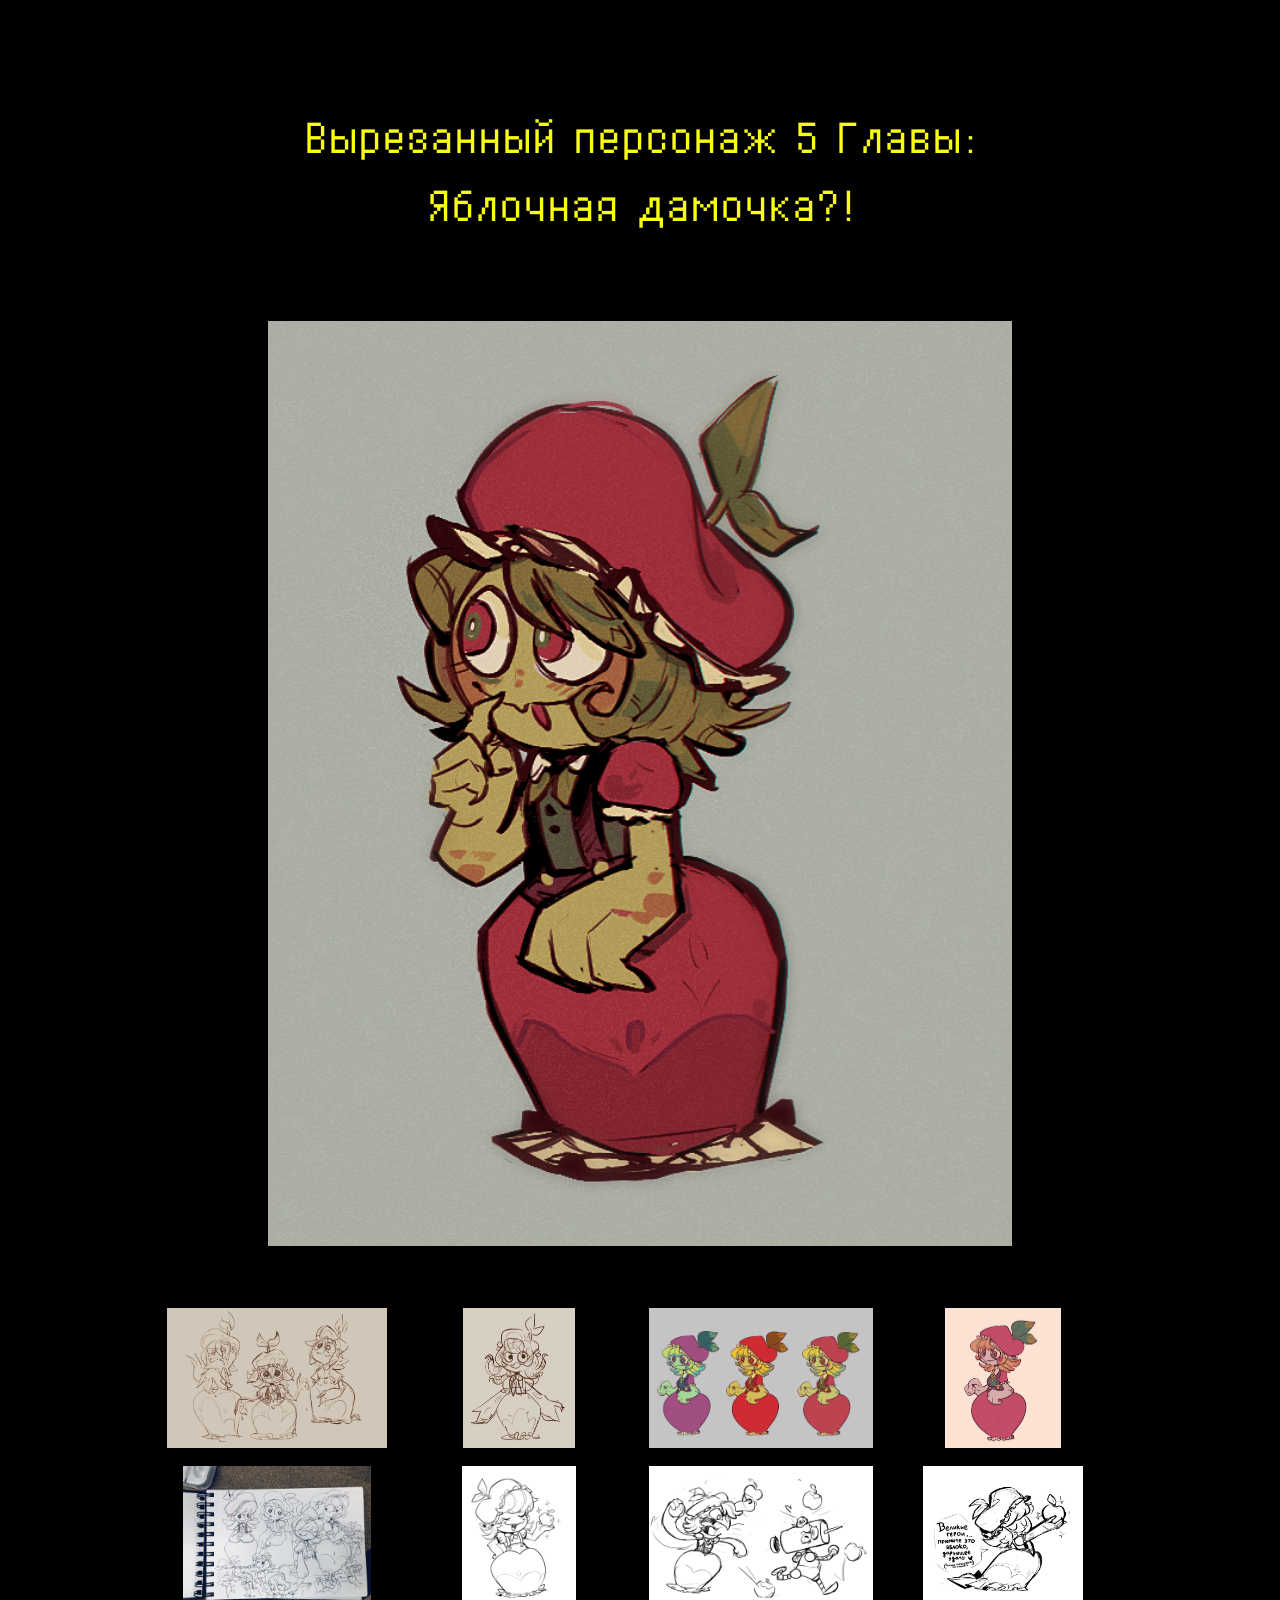
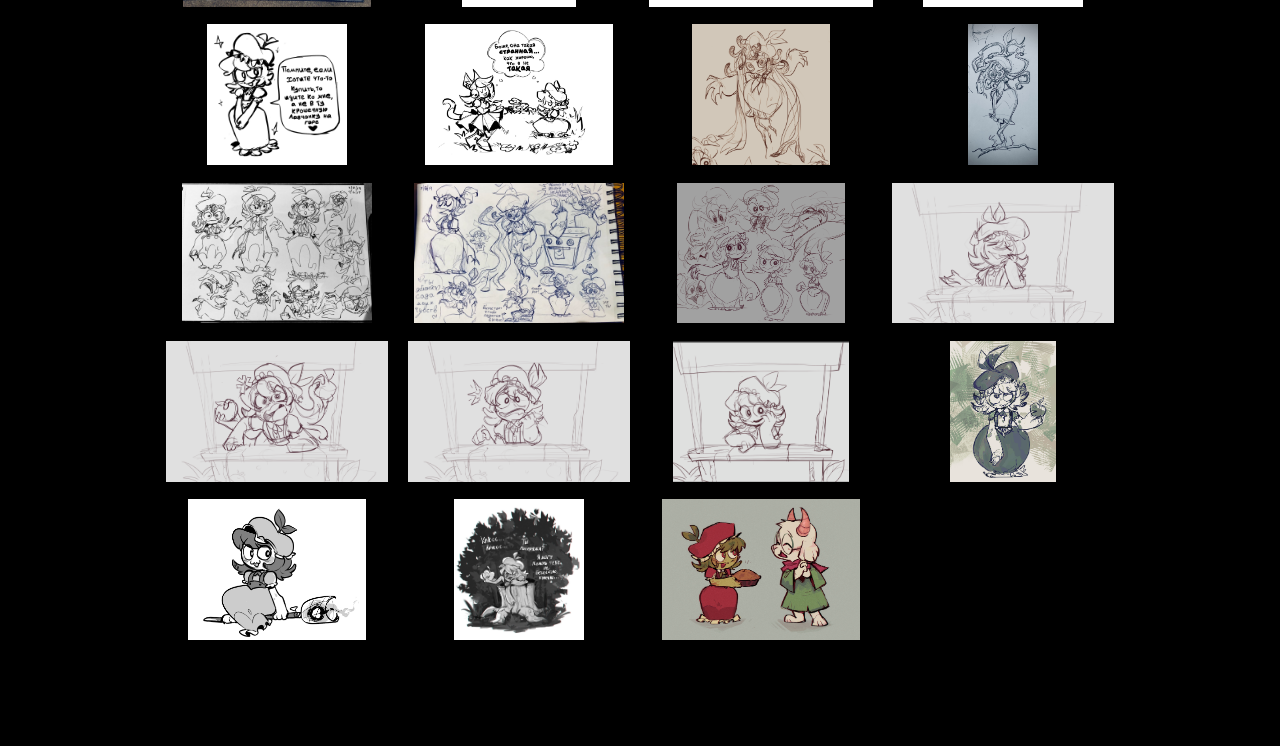
<file: girlington/index.html>
<!doctype html>
<html lang="en"><head>
<meta http-equiv="content-type" content="text/html; charset=UTF-8">
    <meta charset="utf-8">
<meta name="viewport" content="width=device-width, initial-scale=1.0">
<meta name="theme-color" content="#000000">

<title>Вырезанный персонаж 5 Главы: Яблочная Дамочка?! - Toby Fox</title>

<meta property="og:site_name" content="Toby Fox">
<meta property="og:title" content="Chapter 5 Lost Character: Apple Girlington!?">
<meta property="twitter:title" content="Chapter 5 Lost Character: Apple Girlington!?">
<meta property="og:locale" content="en_US">
<meta name="description" content="An extremely long time ago, I had my friend Marina design a character for Chapter 5 named Apple Girlington...">
<meta property="og:description" content="An extremely long time ago, I had my friend Marina design a character for Chapter 5 named Apple Girlington...">
<link rel="canonical" href="https://toby.fangamer.com/">
<meta property="og:url" content="https://toby.fangamer.com">

<meta property="og:image" content="https://toby.fangamer.com/assets/interviews/girlington/images/social.png">
<meta property="twitter:image" content="https://toby.fangamer.com/assets/interviews/girlington/images/social.png">
<meta property="og:type" content="article">
<meta property="article:published_time" content="2026-11-20T01:00:15+00:00">
<meta name="twitter:card" content="summary">

<link rel="stylesheet" href="index_files/index.ZAYC2TZ6_Km2m.css">
<script src="index_files/index.C6HXAFNJ_Km2m.js" defer="defer"></script>


    
  </head>
  <body class="default" style="background-color: black">
    <main>
      <div class="container mx-auto pt-8 px-4 max-w-prose text font-8bit-regular">
  <h1 class="mt-16 yellow md:text-4xl text-2xl text-center font-8bit-bold" style="font-size: 200% !important; line-height: 1.25;">Вырезанный персонаж 5 Главы:<br>Яблочная дамочка?!</h1>

  <div class="flex flex-col gap-y-6 mt-12">
    <figure class="flex flex-col gap-2 my-6">
  
  <a href="index_files/main_Km2m.png" class="cursor-zoom-in" data-fancybox="girlington">
    <img class="mx-auto ls-is-cached lazyloaded" src="index_files/main_Km2m.png" height="862" width="1209">
  </a>

  
</figure>

  </div>
</div>

<div class="container mx-auto pt-8 pb-24 px-4 max-w-4xl text font-8bit-regular">
  <div class="grid grid-cols-4 gap-4">
    
    <a href="index_files/1_Km2m.png" data-fancybox="girlington">
      <img src="index_files/1_Km2m.png" class="object-cover h-32 mx-auto text-center">
    </a>
    
    <a href="index_files/2_Km2m.png" data-fancybox="girlington">
      <img src="index_files/2_Km2m.png" class="object-cover h-32 mx-auto text-center">
    </a>
    
    <a href="index_files/3_Km2m.png" data-fancybox="girlington">
      <img src="index_files/3_Km2m.png" class="object-cover h-32 mx-auto text-center">
    </a>
    
    <a href="index_files/4_Km2m.png" data-fancybox="girlington">
      <img src="index_files/4_Km2m.png" class="object-cover h-32 mx-auto text-center">
    </a>
    
    <a href="index_files/5_Km2m.jpg" data-fancybox="girlington">
      <img src="index_files/5_Km2m.jpg" class="object-cover h-32 mx-auto text-center">
    </a>
    
    <a href="index_files/6_Km2m.png" data-fancybox="girlington">
      <img src="index_files/6_Km2m.png" class="object-cover h-32 mx-auto text-center">
    </a>
    
    <a href="index_files/7_Km2m.png" data-fancybox="girlington">
      <img src="index_files/7_Km2m.png" class="object-cover h-32 mx-auto text-center">
    </a>
    
    <a href="index_files/8_Km2m.png" data-fancybox="girlington">
      <img src="index_files/8_Km2m.png" class="object-cover h-32 mx-auto text-center">
    </a>
    
    <a href="index_files/9_Km2m.png" data-fancybox="girlington">
      <img src="index_files/9_Km2m.png" class="object-cover h-32 mx-auto text-center">
    </a>
    
    <a href="index_files/10_Km2m.png" data-fancybox="girlington">
      <img src="index_files/10_Km2m.png" class="object-cover h-32 mx-auto text-center">
    </a>
    
    <a href="index_files/11_Km2m.png" data-fancybox="girlington">
      <img src="index_files/11_Km2m.png" class="object-cover h-32 mx-auto text-center">
    </a>
    
    <a href="index_files/12_Km2m.jpg" data-fancybox="girlington">
      <img src="index_files/12_Km2m.jpg" class="object-cover h-32 mx-auto text-center">
    </a>
    
    <a href="index_files/13_Km2m.jpg" data-fancybox="girlington">
      <img src="index_files/13_Km2m.jpg" class="object-cover h-32 mx-auto text-center">
    </a>
    
    <a href="index_files/14_Km2m.jpg" data-fancybox="girlington">
      <img src="index_files/14_Km2m.jpg" class="object-cover h-32 mx-auto text-center">
    </a>
    
    <a href="index_files/15_Km2m.png" data-fancybox="girlington">
      <img src="index_files/15_Km2m.png" class="object-cover h-32 mx-auto text-center">
    </a>
    
    <a href="index_files/16_Km2m.png" data-fancybox="girlington">
      <img src="index_files/16_Km2m.png" class="object-cover h-32 mx-auto text-center">
    </a>
    
    <a href="index_files/17_Km2m.png" data-fancybox="girlington">
      <img src="index_files/17_Km2m.png" class="object-cover h-32 mx-auto text-center">
    </a>
    
    <a href="index_files/18_Km2m.png" data-fancybox="girlington">
      <img src="index_files/18_Km2m.png" class="object-cover h-32 mx-auto text-center">
    </a>
    
    <a href="index_files/19_Km2m.png" data-fancybox="girlington">
      <img src="index_files/19_Km2m.png" class="object-cover h-32 mx-auto text-center">
    </a>
    
    <a href="index_files/20_Km2m.png" data-fancybox="girlington">
      <img src="index_files/20_Km2m.png" class="object-cover h-32 mx-auto text-center">
    </a>
    
    <a href="index_files/21_Km2m.png" data-fancybox="girlington">
      <img src="index_files/21_Km2m.png" class="object-cover h-32 mx-auto text-center">
    </a>
    
    <a href="index_files/22_Km2m.png" data-fancybox="girlington">
      <img src="index_files/22_Km2m.png" class="object-cover h-32 mx-auto text-center">
    </a>
    
    <a href="index_files/23_Km2m.png" data-fancybox="girlington">
      <img src="index_files/23_Km2m.png" class="object-cover h-32 mx-auto text-center">
    </a>
    
  </div>
</div>

    </main>
  <!-- Cloudflare Pages Analytics --><script defer src='https://static.cloudflareinsights.com/beacon.min.js' data-cf-beacon='{"token": "4b0253a4b92147969ae0419441df7105"}'></script><!-- Cloudflare Pages Analytics -->

</body></html>
</file>
<file: girlington/index_files/index.ZAYC2TZ6_Km2m.css>
*,:after,:before{border:0 solid #e5e7eb;box-sizing:border-box}:after,:before{--tw-content:""}html{-webkit-text-size-adjust:100%;font-feature-settings:normal;font-family:ui-sans-serif,system-ui,-apple-system,Segoe UI,Roboto,Ubuntu,Cantarell,Noto Sans,sans-serif,BlinkMacSystemFont,Helvetica Neue,Arial,Apple Color Emoji,Segoe UI Emoji,Segoe UI Symbol,Noto Color Emoji;line-height:1.5;-moz-tab-size:4;-o-tab-size:4;tab-size:4}body{line-height:inherit}hr{border-top-width:1px;color:inherit;height:0}abbr:where([title]){text-decoration:underline;-webkit-text-decoration:underline dotted currentColor;text-decoration:underline dotted currentColor}h1,h2,h3,h4,h5,h6{font-size:inherit;font-weight:inherit}a{color:inherit;text-decoration:inherit}b,strong{font-weight:bolder}code,kbd,pre,samp{font-family:ui-monospace,SFMono-Regular,Menlo,Monaco,Consolas,Liberation Mono,Courier New,monospace;font-size:1em}small{font-size:80%}sub,sup{font-size:75%;line-height:0;position:relative;vertical-align:baseline}sub{bottom:-.25em}sup{top:-.5em}table{border-collapse:collapse;border-color:inherit;text-indent:0}button,input,optgroup,select,textarea{color:inherit;font-family:inherit;font-size:100%;font-weight:inherit;line-height:inherit;margin:0;padding:0}button,select{text-transform:none}[type=button],[type=reset],[type=submit],button{-webkit-appearance:button;background-color:transparent;background-image:none}:-moz-focusring{outline:auto}:-moz-ui-invalid{box-shadow:none}progress{vertical-align:baseline}::-webkit-inner-spin-button,::-webkit-outer-spin-button{height:auto}[type=search]{-webkit-appearance:textfield;outline-offset:-2px}::-webkit-search-decoration{-webkit-appearance:none}::-webkit-file-upload-button{-webkit-appearance:button;font:inherit}summary{display:list-item}blockquote,dd,dl,figure,h1,h2,h3,h4,h5,h6,hr,p,pre{margin:0}fieldset{margin:0}fieldset,legend{padding:0}menu,ol,ul{list-style:none;margin:0;padding:0}textarea{resize:vertical}input::-moz-placeholder,textarea::-moz-placeholder{color:#9ca3af;opacity:1}input::placeholder,textarea::placeholder{color:#9ca3af;opacity:1}[role=button],button{cursor:pointer}:disabled{cursor:default}audio,canvas,embed,iframe,img,object,svg,video{display:block;vertical-align:middle}img,video{height:auto;max-width:100%}[hidden]{display:none}*,:after,:before{--tw-border-spacing-x:0;--tw-border-spacing-y:0;--tw-translate-x:0;--tw-translate-y:0;--tw-rotate:0;--tw-skew-x:0;--tw-skew-y:0;--tw-scale-x:1;--tw-scale-y:1;--tw-pan-x: ;--tw-pan-y: ;--tw-pinch-zoom: ;--tw-scroll-snap-strictness:proximity;--tw-ordinal: ;--tw-slashed-zero: ;--tw-numeric-figure: ;--tw-numeric-spacing: ;--tw-numeric-fraction: ;--tw-ring-inset: ;--tw-ring-offset-width:0px;--tw-ring-offset-color:#fff;--tw-ring-color:rgba(59,130,246,.5);--tw-ring-offset-shadow:0 0 transparent;--tw-ring-shadow:0 0 transparent;--tw-shadow:0 0 transparent;--tw-shadow-colored:0 0 transparent;--tw-blur: ;--tw-brightness: ;--tw-contrast: ;--tw-grayscale: ;--tw-hue-rotate: ;--tw-invert: ;--tw-saturate: ;--tw-sepia: ;--tw-drop-shadow: ;--tw-backdrop-blur: ;--tw-backdrop-brightness: ;--tw-backdrop-contrast: ;--tw-backdrop-grayscale: ;--tw-backdrop-hue-rotate: ;--tw-backdrop-invert: ;--tw-backdrop-opacity: ;--tw-backdrop-saturate: ;--tw-backdrop-sepia: }::backdrop{--tw-border-spacing-x:0;--tw-border-spacing-y:0;--tw-translate-x:0;--tw-translate-y:0;--tw-rotate:0;--tw-skew-x:0;--tw-skew-y:0;--tw-scale-x:1;--tw-scale-y:1;--tw-pan-x: ;--tw-pan-y: ;--tw-pinch-zoom: ;--tw-scroll-snap-strictness:proximity;--tw-ordinal: ;--tw-slashed-zero: ;--tw-numeric-figure: ;--tw-numeric-spacing: ;--tw-numeric-fraction: ;--tw-ring-inset: ;--tw-ring-offset-width:0px;--tw-ring-offset-color:#fff;--tw-ring-color:rgba(59,130,246,.5);--tw-ring-offset-shadow:0 0 transparent;--tw-ring-shadow:0 0 transparent;--tw-shadow:0 0 transparent;--tw-shadow-colored:0 0 transparent;--tw-blur: ;--tw-brightness: ;--tw-contrast: ;--tw-grayscale: ;--tw-hue-rotate: ;--tw-invert: ;--tw-saturate: ;--tw-sepia: ;--tw-drop-shadow: ;--tw-backdrop-blur: ;--tw-backdrop-brightness: ;--tw-backdrop-contrast: ;--tw-backdrop-grayscale: ;--tw-backdrop-hue-rotate: ;--tw-backdrop-invert: ;--tw-backdrop-opacity: ;--tw-backdrop-saturate: ;--tw-backdrop-sepia: }.container{width:100%}@media (min-width:640px){.container{max-width:640px}}@media (min-width:768px){.container{max-width:768px}}@media (min-width:1024px){.container{max-width:1024px}}@media (min-width:1280px){.container{max-width:1280px}}@media (min-width:1536px){.container{max-width:1536px}}.sr-only{clip:rect(0,0,0,0);border-width:0;height:1px;margin:-1px;overflow:hidden;padding:0;position:absolute;white-space:nowrap;width:1px}.pointer-events-none{pointer-events:none}.static{position:static}.fixed{position:fixed}.absolute{position:absolute}.relative{position:relative}.sticky{position:sticky}.bottom-0{bottom:0}.bottom-12{bottom:3rem}.left-0{left:0}.right-0{right:0}.right-2{right:.5rem}.top-0{top:0}.z-0{z-index:0}.z-10{z-index:10}.z-20{z-index:20}.z-30{z-index:30}.order-first{order:-9999}.col-span-2{grid-column:span 2/span 2}.col-span-4{grid-column:span 4/span 4}.col-span-5{grid-column:span 5/span 5}.col-span-6{grid-column:span 6/span 6}.mx-auto{margin-left:auto;margin-right:auto}.my-10{margin-bottom:2.5rem;margin-top:2.5rem}.my-12{margin-bottom:3rem;margin-top:3rem}.my-16{margin-bottom:4rem;margin-top:4rem}.my-2{margin-bottom:.5rem;margin-top:.5rem}.my-20{margin-bottom:5rem;margin-top:5rem}.my-4{margin-bottom:1rem;margin-top:1rem}.my-6{margin-bottom:1.5rem;margin-top:1.5rem}.my-8{margin-bottom:2rem;margin-top:2rem}.-mb-2{margin-bottom:-.5rem}.-ml-8{margin-left:-2rem}.-mr-8{margin-right:-2rem}.-mt-10{margin-top:-2.5rem}.-mt-4{margin-top:-1rem}.-mt-6{margin-top:-1.5rem}.mb-1{margin-bottom:.25rem}.mb-10{margin-bottom:2.5rem}.mb-12{margin-bottom:3rem}.mb-16{margin-bottom:4rem}.mb-2{margin-bottom:.5rem}.mb-20{margin-bottom:5rem}.mb-24{margin-bottom:6rem}.mb-3{margin-bottom:.75rem}.mb-32{margin-bottom:8rem}.mb-4{margin-bottom:1rem}.mb-6{margin-bottom:1.5rem}.mb-64{margin-bottom:16rem}.mb-8{margin-bottom:2rem}.ml-16{margin-left:4rem}.mr-0{margin-right:0}.mr-12{margin-right:3rem}.mr-24{margin-right:6rem}.mr-48{margin-right:12rem}.mt-1{margin-top:.25rem}.mt-12{margin-top:3rem}.mt-16{margin-top:4rem}.mt-2{margin-top:.5rem}.mt-20{margin-top:5rem}.mt-24{margin-top:6rem}.mt-3{margin-top:.75rem}.mt-32{margin-top:8rem}.mt-4{margin-top:1rem}.mt-48{margin-top:12rem}.mt-6{margin-top:1.5rem}.mt-8{margin-top:2rem}.mt-\[-1px\]{margin-top:-1px}.block{display:block}.inline-block{display:inline-block}.inline{display:inline}.flex{display:flex}.table{display:table}.grid{display:grid}.\!hidden{display:none!important}.hidden{display:none}.aspect-\[4\/3\]{aspect-ratio:4/3}.aspect-square{aspect-ratio:1/1}.aspect-video{aspect-ratio:16/9}.h-1{height:.25rem}.h-10{height:2.5rem}.h-12{height:3rem}.h-24{height:6rem}.h-32{height:8rem}.h-48{height:12rem}.h-56{height:14rem}.h-80{height:20rem}.h-\[100vh\]{height:100vh}.h-\[300vh\]{height:300vh}.h-fit{height:-moz-fit-content;height:fit-content}.max-h-96{max-height:24rem}.max-h-full{max-height:100%}.min-h-\[300px\]{min-height:300px}.min-h-screen{min-height:100vh}.w-1{width:.25rem}.w-12{width:3rem}.w-16{width:4rem}.w-20{width:5rem}.w-24{width:6rem}.w-32{width:8rem}.w-36{width:9rem}.w-52{width:13rem}.w-80{width:20rem}.w-96{width:24rem}.w-\[36rem\]{width:36rem}.w-\[40rem\]{width:40rem}.w-fit{width:-moz-fit-content;width:fit-content}.w-full{width:100%}.min-w-fit{min-width:-moz-fit-content;min-width:fit-content}.min-w-full{min-width:100%}.max-w-2xl{max-width:42rem}.max-w-4xl{max-width:56rem}.max-w-\[600px\]{max-width:600px}.max-w-full{max-width:100%}.max-w-md{max-width:28rem}.max-w-prose{max-width:65ch}.max-w-screen-lg{max-width:1024px}.max-w-screen-md{max-width:768px}.max-w-sm{max-width:24rem}.max-w-xl{max-width:36rem}.flex-1{flex:1 1}.flex-shrink-0{flex-shrink:0}.shrink{flex-shrink:1}.grow{flex-grow:1}.transform{transform:translate(var(--tw-translate-x),var(--tw-translate-y)) rotate(var(--tw-rotate)) skew(var(--tw-skew-x)) skewY(var(--tw-skew-y)) scaleX(var(--tw-scale-x)) scaleY(var(--tw-scale-y))}@keyframes fade{0%{opacity:0}to{opacity:1}}.animate-fade-slow{animation:fade 3s ease-out}.animate-note{animation:note .75s cubic-bezier(1,0,1,1.27) forwards}.cursor-pointer{cursor:pointer}.cursor-zoom-in{cursor:zoom-in}.resize{resize:both}.list-inside{list-style-position:inside}.list-disc{list-style-type:disc}.grid-cols-2{grid-template-columns:repeat(2,minmax(0,1fr))}.grid-cols-3{grid-template-columns:repeat(3,minmax(0,1fr))}.grid-cols-4{grid-template-columns:repeat(4,minmax(0,1fr))}.flex-row{flex-direction:row}.flex-col{flex-direction:column}.items-start{align-items:flex-start}.items-end{align-items:flex-end}.items-center{align-items:center}.items-stretch{align-items:stretch}.justify-start{justify-content:flex-start}.justify-end{justify-content:flex-end}.justify-center{justify-content:center}.justify-between{justify-content:space-between}.justify-around{justify-content:space-around}.gap-1{gap:.25rem}.gap-2{gap:.5rem}.gap-3{gap:.75rem}.gap-4{gap:1rem}.gap-6{gap:1.5rem}.gap-x-2{-moz-column-gap:.5rem;column-gap:.5rem}.gap-x-4{-moz-column-gap:1rem;column-gap:1rem}.gap-x-8{-moz-column-gap:2rem;column-gap:2rem}.gap-y-16{row-gap:4rem}.gap-y-2{row-gap:.5rem}.gap-y-4{row-gap:1rem}.gap-y-6{row-gap:1.5rem}.gap-y-8{row-gap:2rem}.self-end{align-self:flex-end}.self-center{align-self:center}.overflow-hidden{overflow:hidden}.break-words{word-wrap:break-word}.rounded-2xl{border-radius:1rem}.rounded-full{border-radius:9999px}.rounded-md{border-radius:.375rem}.rounded-xl{border-radius:.75rem}.border{border-width:1px}.border-4{border-width:4px}.border-\[1px\]{border-width:1px}.border-\[5px\]{border-width:5px}.border-y{border-bottom-width:1px;border-top-width:1px}.border-t{border-top-width:1px}.\!border-blue-600{--tw-border-opacity:1!important;border-color:rgba(37,99,235,var(--tw-border-opacity))!important}.border-\[\#2D4052\]{--tw-border-opacity:1;border-color:rgba(45,64,82,var(--tw-border-opacity))}.border-black\/20{border-color:#0003}.border-gray-700{--tw-border-opacity:1;border-color:rgba(55,65,81,var(--tw-border-opacity))}.border-white{--tw-border-opacity:1;border-color:rgba(255,255,255,var(--tw-border-opacity))}.border-t-gray-800{--tw-border-opacity:1;border-top-color:rgba(31,41,55,var(--tw-border-opacity))}.bg-\[\#0094f8\]{--tw-bg-opacity:1;background-color:rgba(0,148,248,var(--tw-bg-opacity))}.bg-\[\#0370EC\]{--tw-bg-opacity:1;background-color:rgba(3,112,236,var(--tw-bg-opacity))}.bg-black{--tw-bg-opacity:1;background-color:rgba(0,0,0,var(--tw-bg-opacity))}.bg-black\/10{background-color:#0000001a}.bg-cyan-600{--tw-bg-opacity:1;background-color:rgba(8,145,178,var(--tw-bg-opacity))}.bg-gray-500{--tw-bg-opacity:1;background-color:rgba(107,114,128,var(--tw-bg-opacity))}.bg-green-600{--tw-bg-opacity:1;background-color:rgba(22,163,74,var(--tw-bg-opacity))}.bg-purple-600{--tw-bg-opacity:1;background-color:rgba(147,51,234,var(--tw-bg-opacity))}.bg-white{--tw-bg-opacity:1;background-color:rgba(255,255,255,var(--tw-bg-opacity))}.bg-\[url\(\'\/assets\/girl\/images\/clouds-left\.png\'\)\]{background-image:url(/assets/girl/images/clouds-left.png)}.bg-\[url\(\'\/assets\/girl\/images\/clouds-right\.png\'\)\]{background-image:url(/assets/girl/images/clouds-right.png)}.bg-\[url\(\'\/assets\/girl\/images\/mtl-1\.png\'\)\]{background-image:url(/assets/girl/images/mtl-1.png)}.bg-\[url\(\'\/assets\/girl\/images\/mtr-1\.png\'\)\]{background-image:url(/assets/girl/images/mtr-1.png)}.bg-\[url\(\'\/assets\/show\/images\/credits-border-mobile\.png\'\)\]{background-image:url(/assets/show/images/credits-border-mobile.png)}.bg-gradient-to-b{background-image:linear-gradient(to bottom,var(--tw-gradient-stops))}.from-\[\#1DC560\]{--tw-gradient-from:#1dc560;--tw-gradient-to:rgba(29,197,96,0);--tw-gradient-stops:var(--tw-gradient-from),var(--tw-gradient-to)}.from-\[\#1EC560\]{--tw-gradient-from:#1ec560;--tw-gradient-to:rgba(30,197,96,0);--tw-gradient-stops:var(--tw-gradient-from),var(--tw-gradient-to)}.from-\[\#303131\]{--tw-gradient-from:#303131;--tw-gradient-to:rgba(48,49,49,0);--tw-gradient-stops:var(--tw-gradient-from),var(--tw-gradient-to)}.from-\[\#312F32\]{--tw-gradient-from:#312f32;--tw-gradient-to:rgba(49,47,50,0);--tw-gradient-stops:var(--tw-gradient-from),var(--tw-gradient-to)}.from-\[\#4716A2\]{--tw-gradient-from:#4716a2;--tw-gradient-to:rgba(71,22,162,0);--tw-gradient-stops:var(--tw-gradient-from),var(--tw-gradient-to)}.from-\[\#DD2349\]{--tw-gradient-from:#dd2349;--tw-gradient-to:rgba(221,35,73,0);--tw-gradient-stops:var(--tw-gradient-from),var(--tw-gradient-to)}.from-\[\#DF22CC\]{--tw-gradient-from:#df22cc;--tw-gradient-to:rgba(223,34,204,0);--tw-gradient-stops:var(--tw-gradient-from),var(--tw-gradient-to)}.from-\[\#E22476\]{--tw-gradient-from:#e22476;--tw-gradient-to:rgba(226,36,118,0);--tw-gradient-stops:var(--tw-gradient-from),var(--tw-gradient-to)}.from-\[\#E32423\]{--tw-gradient-from:#e32423;--tw-gradient-to:rgba(227,36,35,0);--tw-gradient-stops:var(--tw-gradient-from),var(--tw-gradient-to)}.from-\[\#E3C023\]{--tw-gradient-from:#e3c023;--tw-gradient-to:rgba(227,192,35,0);--tw-gradient-stops:var(--tw-gradient-from),var(--tw-gradient-to)}.from-\[\#ECC647\]{--tw-gradient-from:#ecc647;--tw-gradient-to:rgba(236,198,71,0);--tw-gradient-stops:var(--tw-gradient-from),var(--tw-gradient-to)}.to-\[\#0D8C42\]{--tw-gradient-to:#0d8c42}.to-\[\#118B42\]{--tw-gradient-to:#118b42}.to-\[\#202020\]{--tw-gradient-to:#202020}.to-\[\#2F0C71\]{--tw-gradient-to:#2f0c71}.to-\[\#A11432\]{--tw-gradient-to:#a11432}.to-\[\#A11452\]{--tw-gradient-to:#a11452}.to-\[\#A21515\]{--tw-gradient-to:#a21515}.to-\[\#A28916\]{--tw-gradient-to:#a28916}.to-\[\#A41595\]{--tw-gradient-to:#a41595}.to-\[\#BB8917\]{--tw-gradient-to:#bb8917}.bg-\[length\:100\%_100\%\]{background-size:100% 100%}.bg-cover{background-size:cover}.bg-left{background-position:0}.bg-left-bottom{background-position:0 100%}.bg-right{background-position:100%}.bg-right-bottom{background-position:100% 100%}.bg-no-repeat{background-repeat:no-repeat}.bg-repeat-x{background-repeat:repeat-x}.object-contain{-o-object-fit:contain;object-fit:contain}.object-cover{-o-object-fit:cover;object-fit:cover}.p-2{padding:.5rem}.p-3{padding:.75rem}.p-4{padding:1rem}.p-8{padding:2rem}.px-1{padding-left:.25rem;padding-right:.25rem}.px-10{padding-left:2.5rem;padding-right:2.5rem}.px-16{padding-left:4rem;padding-right:4rem}.px-2{padding-left:.5rem;padding-right:.5rem}.px-4{padding-left:1rem;padding-right:1rem}.px-8{padding-left:2rem;padding-right:2rem}.py-1{padding-bottom:.25rem;padding-top:.25rem}.py-2{padding-bottom:.5rem;padding-top:.5rem}.py-20{padding-bottom:5rem;padding-top:5rem}.py-3{padding-bottom:.75rem;padding-top:.75rem}.py-32{padding-bottom:8rem;padding-top:8rem}.py-4{padding-bottom:1rem;padding-top:1rem}.py-6{padding-bottom:1.5rem;padding-top:1.5rem}.py-8{padding-bottom:2rem;padding-top:2rem}.pb-10{padding-bottom:2.5rem}.pb-24{padding-bottom:6rem}.pb-32{padding-bottom:8rem}.pb-36{padding-bottom:9rem}.pb-40{padding-bottom:10rem}.pb-6{padding-bottom:1.5rem}.pl-2{padding-left:.5rem}.pl-4{padding-left:1rem}.pr-1{padding-right:.25rem}.pt-1{padding-top:.25rem}.pt-20{padding-top:5rem}.pt-24{padding-top:6rem}.pt-8{padding-top:2rem}.text-left{text-align:left}.text-center{text-align:center}.text-right{text-align:right}.font-\[\'english\'\]{font-family:english}.font-\[\'english-small-caps\'\]{font-family:english-small-caps}.font-sans{font-family:ui-sans-serif,system-ui,-apple-system,Segoe UI,Roboto,Ubuntu,Cantarell,Noto Sans,sans-serif,BlinkMacSystemFont,Helvetica Neue,Arial,Apple Color Emoji,Segoe UI Emoji,Segoe UI Symbol,Noto Color Emoji}.text-2xl{font-size:1.5rem;line-height:2rem}.text-3xl{font-size:1.875rem;line-height:2.25rem}.text-4xl{font-size:2.25rem;line-height:2.5rem}.text-5xl{font-size:3rem;line-height:1}.text-6xl{font-size:3.75rem;line-height:1}.text-lg{font-size:1.125rem;line-height:1.75rem}.text-sm{font-size:.875rem;line-height:1.25rem}.text-xl{font-size:1.25rem;line-height:1.75rem}.text-xs{font-size:.75rem;line-height:1rem}.uppercase{text-transform:uppercase}.lowercase{text-transform:lowercase}.italic{font-style:italic}.leading-4{line-height:1rem}.leading-8{line-height:2rem}.tracking-wide{letter-spacing:.025em}.\!text-blue-600{--tw-text-opacity:1!important;color:rgba(37,99,235,var(--tw-text-opacity))!important}.\!text-white{--tw-text-opacity:1!important;color:rgba(255,255,255,var(--tw-text-opacity))!important}.text-\[\#860000\]{--tw-text-opacity:1;color:rgba(134,0,0,var(--tw-text-opacity))}.text-\[\#ECC647\]{--tw-text-opacity:1;color:rgba(236,198,71,var(--tw-text-opacity))}.text-black{--tw-text-opacity:1;color:rgba(0,0,0,var(--tw-text-opacity))}.text-blue-500{--tw-text-opacity:1;color:rgba(59,130,246,var(--tw-text-opacity))}.text-fuchsia-200{--tw-text-opacity:1;color:rgba(245,208,254,var(--tw-text-opacity))}.text-fuchsia-400{--tw-text-opacity:1;color:rgba(232,121,249,var(--tw-text-opacity))}.text-gray-200{--tw-text-opacity:1;color:rgba(229,231,235,var(--tw-text-opacity))}.text-gray-400{--tw-text-opacity:1;color:rgba(156,163,175,var(--tw-text-opacity))}.text-gray-500{--tw-text-opacity:1;color:rgba(107,114,128,var(--tw-text-opacity))}.text-purple-200{--tw-text-opacity:1;color:rgba(233,213,255,var(--tw-text-opacity))}.text-purple-400{--tw-text-opacity:1;color:rgba(192,132,252,var(--tw-text-opacity))}.text-red-200{--tw-text-opacity:1;color:rgba(254,202,202,var(--tw-text-opacity))}.text-red-400{--tw-text-opacity:1;color:rgba(248,113,113,var(--tw-text-opacity))}.text-red-500{--tw-text-opacity:1;color:rgba(239,68,68,var(--tw-text-opacity))}.text-teal-200{--tw-text-opacity:1;color:rgba(153,246,228,var(--tw-text-opacity))}.text-teal-400{--tw-text-opacity:1;color:rgba(45,212,191,var(--tw-text-opacity))}.text-teal-500{--tw-text-opacity:1;color:rgba(20,184,166,var(--tw-text-opacity))}.text-transparent{color:transparent}.text-violet-300{--tw-text-opacity:1;color:rgba(196,181,253,var(--tw-text-opacity))}.text-white{--tw-text-opacity:1;color:rgba(255,255,255,var(--tw-text-opacity))}.text-yellow-200{--tw-text-opacity:1;color:rgba(254,240,138,var(--tw-text-opacity))}.text-yellow-300{--tw-text-opacity:1;color:rgba(253,224,71,var(--tw-text-opacity))}.text-yellow-400{--tw-text-opacity:1;color:rgba(250,204,21,var(--tw-text-opacity))}.underline{text-decoration-line:underline}.opacity-0{opacity:0}.shadow{--tw-shadow:0 1px 3px 0 rgba(0,0,0,.1),0 1px 2px -1px rgba(0,0,0,.1);--tw-shadow-colored:0 1px 3px 0 var(--tw-shadow-color),0 1px 2px -1px var(--tw-shadow-color)}.shadow,.shadow-\[0_100vh_0_0_\#000000\]{box-shadow:0 0 transparent,0 0 transparent,var(--tw-shadow);box-shadow:var(--tw-ring-offset-shadow,0 0 transparent),var(--tw-ring-shadow,0 0 transparent),var(--tw-shadow)}.shadow-\[0_100vh_0_0_\#000000\]{--tw-shadow:0 100vh 0 0 #000;--tw-shadow-colored:0 100vh 0 0 var(--tw-shadow-color)}.shadow-\[4px_4px_0_0_rgba\(0\,0\,0\,0\.3\)\]{--tw-shadow:4px 4px 0 0 rgba(0,0,0,.3);--tw-shadow-colored:4px 4px 0 0 var(--tw-shadow-color)}.shadow-\[4px_4px_0_0_rgba\(0\,0\,0\,0\.3\)\],.shadow-\[4px_4px_10px_0_rgba\(0\,0\,0\,0\.4\)\]{box-shadow:0 0 transparent,0 0 transparent,var(--tw-shadow);box-shadow:var(--tw-ring-offset-shadow,0 0 transparent),var(--tw-ring-shadow,0 0 transparent),var(--tw-shadow)}.shadow-\[4px_4px_10px_0_rgba\(0\,0\,0\,0\.4\)\]{--tw-shadow:4px 4px 10px 0 rgba(0,0,0,.4);--tw-shadow-colored:4px 4px 10px 0 var(--tw-shadow-color)}.shadow-cyan-500\/50{--tw-shadow-color:rgba(6,182,212,.5);--tw-shadow:var(--tw-shadow-colored)}.shadow-green-500\/50{--tw-shadow-color:rgba(34,197,94,.5);--tw-shadow:var(--tw-shadow-colored)}.shadow-purple-500\/50{--tw-shadow-color:rgba(168,85,247,.5);--tw-shadow:var(--tw-shadow-colored)}.outline{outline-style:solid}.ring{--tw-ring-offset-shadow:var(--tw-ring-inset) 0 0 0 var(--tw-ring-offset-width) var(--tw-ring-offset-color);--tw-ring-shadow:var(--tw-ring-inset) 0 0 0 calc(3px + var(--tw-ring-offset-width)) var(--tw-ring-color);box-shadow:var(--tw-ring-offset-shadow),var(--tw-ring-shadow),0 0 transparent;box-shadow:var(--tw-ring-offset-shadow),var(--tw-ring-shadow),var(--tw-shadow,0 0 transparent)}.blur{--tw-blur:blur(8px)}.blur,.drop-shadow-\[4px_4px_10px_rgba\(0\,0\,0\,0\.4\)\]{filter:var(--tw-blur) var(--tw-brightness) var(--tw-contrast) var(--tw-grayscale) var(--tw-hue-rotate) var(--tw-invert) var(--tw-saturate) var(--tw-sepia) var(--tw-drop-shadow)}.drop-shadow-\[4px_4px_10px_rgba\(0\,0\,0\,0\.4\)\]{--tw-drop-shadow:drop-shadow(4px 4px 10px rgba(0,0,0,.4))}.transition{transition-duration:.15s;transition-property:color,background-color,border-color,text-decoration-color,fill,stroke,opacity,box-shadow,transform,filter,-webkit-backdrop-filter;transition-property:color,background-color,border-color,text-decoration-color,fill,stroke,opacity,box-shadow,transform,filter,backdrop-filter;transition-property:color,background-color,border-color,text-decoration-color,fill,stroke,opacity,box-shadow,transform,filter,backdrop-filter,-webkit-backdrop-filter;transition-timing-function:cubic-bezier(.4,0,.2,1)}.transition-opacity{transition-duration:.15s;transition-property:opacity;transition-timing-function:cubic-bezier(.4,0,.2,1)}.transition-transform{transition-duration:.15s;transition-property:transform;transition-timing-function:cubic-bezier(.4,0,.2,1)}.\!duration-500{transition-duration:.5s!important}.\!duration-\[2000ms\]{transition-duration:2s!important}.duration-100{transition-duration:.1s}@font-face{font-display:swap;font-family:"8bitOperatorPlus-Bold";font-style:normal;font-weight:400;src:url(../../fonts/font.ttf) format("truetype")}@font-face{font-display:swap;font-family:"8bitOperatorPlus-Regular";font-style:normal;font-weight:400;src:url(../../fonts/font.ttf) format("truetype")}@font-face{font-display:swap;font-family:JF-Dot-Shinonome-14-Regular;font-style:normal;font-weight:400;src:url(/assets/fonts/JF-Dot-Shinonome-14-Regular.eot?#iefix) format("embedded-opentype"),url(/assets/fonts/JF-Dot-Shinonome-14-Regular.woff) format("woff"),url(/assets/fonts/JF-Dot-Shinonome-14-Regular.ttf) format("truetype"),url(/assets/fonts/JF-Dot-Shinonome-14-Regular.svg#JF-Dot-Shinonome-14-Regular) format("svg")}@font-face{font-display:swap;font-family:DePixel Schmal;font-style:normal;font-weight:400;src:url(/assets/fonts/depixelschmal.woff2) format("woff2"),url(/assets/fonts/depixelschmal.woff) format("woff"),url(/assets/fonts/depixelschmal.ttf) format("truetype")}@font-face{font-display:swap;font-family:DePixel Halbfett;font-style:normal;font-weight:400;src:url(/assets/fonts/depixelhalbfett.woff2) format("woff2"),url(/assets/fonts/depixelhalbfett.woff) format("woff"),url(/assets/fonts/depixelhalbfett.ttf) format("truetype")}html{position:relative}body{background:#000;color:#fff;font-family:"8bitOperatorPlus-Bold",monospace;margin:0;padding:0}.lazyload,.lazyloaded,.lazyloading{transition:opacity .1s ease-in}.lazyload,.lazyloading{opacity:0}.lazyloaded{opacity:1}.yellow{color:#f9ff10}.font-8bit-bold{font-family:"8bitOperatorPlus-Bold",monospace}.font-8bit-regular{font-family:"8bitOperatorPlus-Regular",monospace}.font-8bit-regular strong{font-family:"8bitOperatorPlus-Bold",monospace;font-weight:400}.font-8bit-japanese{font-family:JF-Dot-Shinonome-14-Regular,monospace}.font-pixel{font-family:DePixel Schmal,monospace}.font-pixel-bold{font-family:DePixel Halbfett,monospace}.rtl{direction:rtl}.pixel{image-rendering:pixelated}.smallcaps{font-feature-settings:"smcp";font-variant:small-caps}.pixel-shadow{box-shadow:4px 4px #666}#center{align-items:center;display:flex;height:100%;justify-content:center;overflow:hidden;width:100%}.text-shadow{text-shadow:1px 3px 2px rgba(0,0,0,.4)}.price-ribbon{-webkit-clip-path:polygon(0 0,100% 0,100% 100%,50% calc(100% - 15px),0 100%,0 0);clip-path:polygon(0 0,100% 0,100% 100%,50% calc(100% - 15px),0 100%,0 0)}.textbubble{border:1px solid #fff;border-radius:25px;line-height:1.25rem;padding:1.25rem 1rem;position:relative}.textbubble.left:before{border-bottom:1px solid #fff;border-left:1px solid #fff;left:-9px}.textbubble.left:before,.textbubble.right:before{background:#000;bottom:1.5rem;content:"";height:15px;position:absolute;transform:rotate(45deg);width:15px}.textbubble.right:before{border-right:1px solid #fff;border-top:1px solid #fff;right:-9px}@keyframes note{0%{offset-distance:0;offset-rotate:0deg;opacity:1}to{offset-distance:100%;offset-rotate:0deg;opacity:0}}.audio-player.playing .audio-player__title{color:#f9ff10!important}.hover\:scale-110:hover{--tw-scale-x:1.1;--tw-scale-y:1.1;transform:translate(var(--tw-translate-x),var(--tw-translate-y)) rotate(var(--tw-rotate)) skew(var(--tw-skew-x)) skewY(var(--tw-skew-y)) scaleX(var(--tw-scale-x)) scaleY(var(--tw-scale-y))}.hover\:bg-cyan-500:hover{--tw-bg-opacity:1;background-color:rgba(6,182,212,var(--tw-bg-opacity))}.hover\:bg-green-500:hover{--tw-bg-opacity:1;background-color:rgba(34,197,94,var(--tw-bg-opacity))}.hover\:bg-purple-500:hover{--tw-bg-opacity:1;background-color:rgba(168,85,247,var(--tw-bg-opacity))}.hover\:text-yellow-200:hover{--tw-text-opacity:1;color:rgba(254,240,138,var(--tw-text-opacity))}.hover\:underline:hover{text-decoration-line:underline}.hover\:opacity-80:hover{opacity:.8}.hover\:opacity-90:hover{opacity:.9}.active\:scale-95:active{--tw-scale-x:.95;--tw-scale-y:.95;transform:translate(var(--tw-translate-x),var(--tw-translate-y)) rotate(var(--tw-rotate)) skew(var(--tw-skew-x)) skewY(var(--tw-skew-y)) scaleX(var(--tw-scale-x)) scaleY(var(--tw-scale-y))}.active\:bg-cyan-700:active{--tw-bg-opacity:1;background-color:rgba(14,116,144,var(--tw-bg-opacity))}.active\:bg-green-700:active{--tw-bg-opacity:1;background-color:rgba(21,128,61,var(--tw-bg-opacity))}.active\:bg-purple-700:active{--tw-bg-opacity:1;background-color:rgba(126,34,206,var(--tw-bg-opacity))}.group.playing .group-\[\.playing\]\:opacity-100,.group.playing.playing-alt .group-\[\.playing\.playing-alt\]\:opacity-100{opacity:1}@media (min-width:640px){.sm\:flex-row{flex-direction:row}}@media (min-width:768px){.md\:right-4{right:1rem}.md\:order-last{order:9999}.md\:my-20{margin-bottom:5rem;margin-top:5rem}.md\:-mb-10{margin-bottom:-2.5rem}.md\:-mt-8{margin-top:-2rem}.md\:mb-0{margin-bottom:0}.md\:mb-12{margin-bottom:3rem}.md\:mb-16{margin-bottom:4rem}.md\:mb-20{margin-bottom:5rem}.md\:mb-5{margin-bottom:1.25rem}.md\:mb-8{margin-bottom:2rem}.md\:mr-1{margin-right:.25rem}.md\:mr-4{margin-right:1rem}.md\:block{display:block}.md\:\!inline-block{display:inline-block!important}.md\:inline-block{display:inline-block}.md\:grid{display:grid}.md\:hidden{display:none}.md\:h-96{height:24rem}.md\:h-\[28rem\]{height:28rem}.md\:h-\[32rem\]{height:32rem}.md\:h-auto{height:auto}.md\:w-32{width:8rem}.md\:w-36{width:9rem}.md\:w-40{width:10rem}.md\:w-auto{width:auto}.md\:min-w-\[180px\]{min-width:180px}.md\:max-w-lg{max-width:32rem}.md\:grid-cols-10{grid-template-columns:repeat(10,minmax(0,1fr))}.md\:grid-cols-2{grid-template-columns:repeat(2,minmax(0,1fr))}.md\:flex-row{flex-direction:row}.md\:gap-8{gap:2rem}.md\:border-x{border-left-width:1px;border-right-width:1px}.md\:bg-\[url\(\'\/assets\/show\/images\/credits-border\.png\'\)\]{background-image:url(/assets/show/images/credits-border.png)}.md\:p-12{padding:3rem}.md\:p-4{padding:1rem}.md\:p-8{padding:2rem}.md\:px-0{padding-left:0;padding-right:0}.md\:px-12{padding-left:3rem;padding-right:3rem}.md\:px-16{padding-left:4rem;padding-right:4rem}.md\:px-3{padding-left:.75rem;padding-right:.75rem}.md\:px-8{padding-left:2rem;padding-right:2rem}.md\:py-24{padding-bottom:6rem;padding-top:6rem}.md\:py-4{padding-bottom:1rem;padding-top:1rem}.md\:pb-8{padding-bottom:2rem}.md\:pr-20{padding-right:5rem}.md\:pt-2{padding-top:.5rem}.md\:text-center{text-align:center}.md\:text-2xl{font-size:1.5rem;line-height:2rem}.md\:text-3xl{font-size:1.875rem;line-height:2.25rem}.md\:text-4xl{font-size:2.25rem;line-height:2.5rem}.md\:text-6xl{font-size:3.75rem;line-height:1}.md\:text-lg{font-size:1.125rem;line-height:1.75rem}.md\:text-xl{font-size:1.25rem;line-height:1.75rem}.md\:leading-5{line-height:1.25rem}}@media (min-width:1024px){.lg\:text-3xl{font-size:1.875rem;line-height:2.25rem}}:root{--f-spinner-width:36px;--f-spinner-height:36px;--f-spinner-color-1:rgba(0,0,0,.1);--f-spinner-color-2:rgba(17,24,28,.8);--f-spinner-stroke:2.75}.f-spinner{height:36px;height:var(--f-spinner-height);margin:auto;padding:0;width:36px;width:var(--f-spinner-width)}.f-spinner svg{animation:f-spinner-rotate 2s linear infinite;height:100%;vertical-align:top;width:100%}.f-spinner svg *{stroke-width:2.75;stroke-width:var(--f-spinner-stroke);fill:none}.f-spinner svg :first-child{stroke:#0000001a;stroke:var(--f-spinner-color-1)}.f-spinner svg :last-child{stroke:#11181ccc;stroke:var(--f-spinner-color-2);animation:f-spinner-dash 2s ease-in-out infinite}@keyframes f-spinner-rotate{to{transform:rotate(1turn)}}@keyframes f-spinner-dash{0%{stroke-dasharray:1,150;stroke-dashoffset:0}50%{stroke-dasharray:90,150;stroke-dashoffset:-35}to{stroke-dasharray:90,150;stroke-dashoffset:-124}}.f-throwOutUp{animation:f-throwOutUp .175s ease-out both;animation:var(--f-throw-out-duration,.175s) ease-out both f-throwOutUp}.f-throwOutDown{animation:f-throwOutDown .175s ease-out both;animation:var(--f-throw-out-duration,.175s) ease-out both f-throwOutDown}@keyframes f-throwOutUp{to{opacity:0;transform:translate3d(0,-150px,0);transform:translate3d(0,calc(var(--f-throw-out-distance, 150px)*-1),0)}}@keyframes f-throwOutDown{to{opacity:0;transform:translate3d(0,150px,0);transform:translate3d(0,var(--f-throw-out-distance,150px),0)}}.f-zoomInUp{animation:f-zoomInUp .2s ease .1s both;animation:var(--f-transition-duration,.2s) ease .1s both f-zoomInUp}.f-zoomOutDown{animation:f-zoomOutDown .2s ease both;animation:var(--f-transition-duration,.2s) ease both f-zoomOutDown}@keyframes f-zoomInUp{0%{opacity:0;transform:scale(.975) translate3d(0,16px,0)}to{opacity:1;transform:scale(1) translateZ(0)}}@keyframes f-zoomOutDown{to{opacity:0;transform:scale(.975) translate3d(0,16px,0)}}.f-fadeIn{animation:f-fadeIn .2s ease 0s both;animation:var(--f-transition-duration,.2s) var(--f-transition-easing,ease) var(--f-transition-delay,0s) both f-fadeIn;z-index:2}.f-fadeOut{animation:f-fadeOut .2s ease 0s both;animation:var(--f-transition-duration,.2s) var(--f-transition-easing,ease) var(--f-transition-delay,0s) both f-fadeOut;z-index:1}@keyframes f-fadeIn{0%{opacity:0}to{opacity:1}}@keyframes f-fadeOut{to{opacity:0}}.f-fadeFastIn{animation:f-fadeFastIn .2s ease-out both;animation:var(--f-transition-duration,.2s) ease-out both f-fadeFastIn;z-index:2}.f-fadeFastOut{animation:f-fadeFastOut .1s ease-out both;animation:var(--f-transition-duration,.1s) ease-out both f-fadeFastOut;z-index:2}@keyframes f-fadeFastIn{0%{opacity:.75}to{opacity:1}}@keyframes f-fadeFastOut{to{opacity:0}}.f-fadeSlowIn{animation:f-fadeSlowIn .5s ease both;animation:var(--f-transition-duration,.5s) ease both f-fadeSlowIn;z-index:2}.f-fadeSlowOut{animation:f-fadeSlowOut .5s ease both;animation:var(--f-transition-duration,.5s) ease both f-fadeSlowOut;z-index:1}@keyframes f-fadeSlowIn{0%{opacity:0}to{opacity:1}}@keyframes f-fadeSlowOut{to{opacity:0}}.f-crossfadeIn{animation:f-crossfadeIn .2s ease-out both;animation:var(--f-transition-duration,.2s) ease-out both f-crossfadeIn;z-index:2}.f-crossfadeOut{animation:f-crossfadeOut .1s linear .1s both;animation:calc(var(--f-transition-duration, .2s)*.5) linear .1s both f-crossfadeOut;z-index:1}@keyframes f-crossfadeIn{0%{opacity:0}to{opacity:1}}@keyframes f-crossfadeOut{to{opacity:0}}.f-slideIn.from-next{animation:f-slideInNext .85s cubic-bezier(.16,1,.3,1);animation:var(--f-transition-duration,.85s) cubic-bezier(.16,1,.3,1) f-slideInNext}.f-slideIn.from-prev{animation:f-slideInPrev .85s cubic-bezier(.16,1,.3,1);animation:var(--f-transition-duration,.85s) cubic-bezier(.16,1,.3,1) f-slideInPrev}.f-slideOut.to-next{animation:f-slideOutNext .85s cubic-bezier(.16,1,.3,1);animation:var(--f-transition-duration,.85s) cubic-bezier(.16,1,.3,1) f-slideOutNext}.f-slideOut.to-prev{animation:f-slideOutPrev .85s cubic-bezier(.16,1,.3,1);animation:var(--f-transition-duration,.85s) cubic-bezier(.16,1,.3,1) f-slideOutPrev}@keyframes f-slideInPrev{0%{transform:translate(100%)}to{transform:translateZ(0)}}@keyframes f-slideInNext{0%{transform:translate(-100%)}to{transform:translateZ(0)}}@keyframes f-slideOutNext{to{transform:translate(-100%)}}@keyframes f-slideOutPrev{to{transform:translate(100%)}}.f-classicIn.from-next{animation:f-classicInNext .85s cubic-bezier(.16,1,.3,1);animation:var(--f-transition-duration,.85s) cubic-bezier(.16,1,.3,1) f-classicInNext;z-index:2}.f-classicIn.from-prev{animation:f-classicInPrev .85s cubic-bezier(.16,1,.3,1);animation:var(--f-transition-duration,.85s) cubic-bezier(.16,1,.3,1) f-classicInPrev;z-index:2}.f-classicOut.to-next{animation:f-classicOutNext .85s cubic-bezier(.16,1,.3,1);animation:var(--f-transition-duration,.85s) cubic-bezier(.16,1,.3,1) f-classicOutNext;z-index:1}.f-classicOut.to-prev{animation:f-classicOutPrev .85s cubic-bezier(.16,1,.3,1);animation:var(--f-transition-duration,.85s) cubic-bezier(.16,1,.3,1) f-classicOutPrev;z-index:1}@keyframes f-classicInNext{0%{opacity:0;transform:translate(-75px)}to{opacity:1;transform:translateZ(0)}}@keyframes f-classicInPrev{0%{opacity:0;transform:translate(75px)}to{opacity:1;transform:translateZ(0)}}@keyframes f-classicOutNext{to{opacity:0;transform:translate(-75px)}}@keyframes f-classicOutPrev{to{opacity:0;transform:translate(75px)}}:root{--f-button-width:40px;--f-button-height:40px;--f-button-border:0;--f-button-border-radius:0;--f-button-color:#374151;--f-button-bg:#f8f8f8;--f-button-hover-bg:#e0e0e0;--f-button-active-bg:#d0d0d0;--f-button-shadow:none;--f-button-transition:all .15s ease;--f-button-transform:none;--f-button-svg-width:20px;--f-button-svg-height:20px;--f-button-svg-stroke-width:1.5;--f-button-svg-fill:none;--f-button-svg-filter:none;--f-button-svg-disabled-opacity:.65}.f-button{align-items:center;background:#f8f8f8;background:var(--f-button-bg);border:0;border:var(--f-button-border);border-radius:0;border-radius:var(--f-button-border-radius);box-shadow:none;box-shadow:var(--f-button-shadow);box-sizing:content-box;color:#374151;color:var(--f-button-color);cursor:pointer;display:flex;height:40px;height:var(--f-button-height);justify-content:center;margin:0;padding:0;pointer-events:all;position:relative;transition:all .15s ease;transition:var(--f-button-transition);width:40px;width:var(--f-button-width)}@media (hover:hover){.f-button:hover:not([disabled]){background-color:#e0e0e0;background-color:var(--f-button-hover-bg);color:var(--f-button-hover-color)}}.f-button:active:not([disabled]){background-color:#d0d0d0;background-color:var(--f-button-active-bg)}.f-button:focus:not(.focus-visible){outline:none}.f-button:focus:not(:focus-visible){outline:none}.f-button.focus-visible{box-shadow:inset 0 0 0 2px #374151;box-shadow:inset 0 0 0 var(--f-button-outline,2px) var(--f-button-outline-color,var(--f-button-color));outline:none}.f-button:focus-visible{box-shadow:inset 0 0 0 2px #374151;box-shadow:inset 0 0 0 var(--f-button-outline,2px) var(--f-button-outline-color,var(--f-button-color));outline:none}.f-button svg{fill:none;fill:var(--f-button-svg-fill);stroke:currentColor;stroke-width:1.5;stroke-width:var(--f-button-svg-stroke-width);stroke-linecap:round;stroke-linejoin:round;filter:none;filter:var(--f-button-svg-filter);height:20px;height:var(--f-button-svg-height);pointer-events:none;transform:none;transform:var(--f-button-transform);transition:opacity .15s ease;width:20px;width:var(--f-button-svg-width)}.f-button[disabled]{cursor:default}.f-button[disabled] svg{opacity:.65;opacity:var(--f-button-svg-disabled-opacity)}.f-carousel__nav .f-button.is-next,.f-carousel__nav .f-button.is-prev,.fancybox__nav .f-button.is-next,.fancybox__nav .f-button.is-prev{position:absolute;z-index:1}.is-horizontal .f-carousel__nav .f-button.is-next,.is-horizontal .f-carousel__nav .f-button.is-prev,.is-horizontal .fancybox__nav .f-button.is-next,.is-horizontal .fancybox__nav .f-button.is-prev{top:50%;transform:translateY(-50%)}.is-horizontal .f-carousel__nav .f-button.is-prev,.is-horizontal .fancybox__nav .f-button.is-prev{left:var(--f-button-prev-pos)}.is-horizontal .f-carousel__nav .f-button.is-next,.is-horizontal .fancybox__nav .f-button.is-next{right:var(--f-button-next-pos)}.is-horizontal.is-rtl .f-carousel__nav .f-button.is-prev,.is-horizontal.is-rtl .fancybox__nav .f-button.is-prev{left:auto;right:var(--f-button-next-pos)}.is-horizontal.is-rtl .f-carousel__nav .f-button.is-next,.is-horizontal.is-rtl .fancybox__nav .f-button.is-next{left:var(--f-button-prev-pos);right:auto}.is-vertical .f-carousel__nav .f-button.is-next,.is-vertical .f-carousel__nav .f-button.is-prev,.is-vertical .fancybox__nav .f-button.is-next,.is-vertical .fancybox__nav .f-button.is-prev{left:50%;top:auto;transform:translate(-50%)}.is-vertical .f-carousel__nav .f-button.is-prev,.is-vertical .fancybox__nav .f-button.is-prev{top:var(--f-button-next-pos)}.is-vertical .f-carousel__nav .f-button.is-next,.is-vertical .fancybox__nav .f-button.is-next{bottom:var(--f-button-next-pos)}.is-vertical .f-carousel__nav .f-button.is-next svg,.is-vertical .f-carousel__nav .f-button.is-prev svg,.is-vertical .fancybox__nav .f-button.is-next svg,.is-vertical .fancybox__nav .f-button.is-prev svg{transform:rotate(90deg)}.f-carousel__nav .f-button:disabled,.fancybox__nav .f-button:disabled{pointer-events:none}html.with-fancybox{overflow:visible;scroll-behavior:auto;width:auto}html.with-fancybox body{touch-action:none}html.with-fancybox body.hide-scrollbar{margin-right:0;margin-right:calc(var(--fancybox-body-margin, 0px) + var(--fancybox-scrollbar-compensate, 0px));overflow:hidden!important;overscroll-behavior-y:none;width:auto}.fancybox__container{--fancybox-color:#dbdbdb;--fancybox-hover-color:#fff;--fancybox-bg:rgba(24,24,27,.98);--fancybox-slide-gap:10px;--f-spinner-width:50px;--f-spinner-height:50px;--f-spinner-color-1:hsla(0,0%,100%,.1);--f-spinner-color-2:#bbb;--f-spinner-stroke:3.65;-webkit-tap-highlight-color:rgba(0,0,0,0);-webkit-text-size-adjust:100%;-moz-text-size-adjust:none;text-size-adjust:100%;box-sizing:border-box;color:#f8f8f8;direction:ltr;display:flex;flex-direction:column;inset:0;margin:0;outline:none;overflow:visible;overscroll-behavior-y:contain;padding:0;position:fixed;transform-origin:top left;z-index:1050;z-index:var(--fancybox-zIndex,1050)}.fancybox__container *,.fancybox__container :after,.fancybox__container :before{box-sizing:inherit}.fancybox__container::backdrop{background-color:transparent}.fancybox__backdrop{background:var(--fancybox-bg);inset:0;opacity:1;opacity:var(--fancybox-opacity,1);position:fixed;will-change:opacity;z-index:-1}.fancybox__carousel{box-sizing:border-box;flex:1 1;min-height:0;overflow-x:clip;overflow-y:visible;position:relative;z-index:10}.fancybox__viewport{height:100%;width:100%}.fancybox__viewport.is-draggable{cursor:move;cursor:grab}.fancybox__viewport.is-dragging{cursor:move;cursor:grabbing}.fancybox__track{display:flex;height:100%;margin:0 auto}.fancybox__slide{align-items:center;-webkit-backface-visibility:hidden;backface-visibility:hidden;display:flex;flex:0 0 auto;flex-direction:column;height:100%;margin:0 var(--fancybox-slide-gap) 0 0;overflow:auto;overscroll-behavior:contain;padding:4px;position:relative;transform:translateZ(0);width:100%}.fancybox__container:not(.is-compact) .fancybox__slide.has-close-btn{padding-top:40px}.fancybox__slide.has-html5video,.fancybox__slide.has-iframe,.fancybox__slide.has-image,.fancybox__slide.has-video{overflow:hidden}.fancybox__slide.has-image.is-animating,.fancybox__slide.has-image.is-selected{overflow:visible}.fancybox__slide:after,.fancybox__slide:before{content:"";flex:0 0;margin:auto}.fancybox__backdrop:empty,.fancybox__slide:empty,.fancybox__track:empty,.fancybox__viewport:empty{display:block}.fancybox__content{align-self:center;background:#fff;background:var(--fancybox-content-bg,#fff);border-radius:0;color:#374151;color:var(--fancybox-content-color,#374151);cursor:default;display:flex;flex-direction:column;margin:0;max-width:100%;padding:2rem;position:relative;z-index:20}.is-loading .fancybox__content{opacity:0}.is-draggable .fancybox__content{cursor:move;cursor:grab}.can-zoom_in .fancybox__content{cursor:zoom-in}.can-zoom_out .fancybox__content{cursor:zoom-out}.is-dragging .fancybox__content{cursor:move;cursor:grabbing}.fancybox__content [contenteditable],.fancybox__content [data-selectable]{cursor:auto}.fancybox__slide.has-image>.fancybox__content{-webkit-backface-visibility:hidden;backface-visibility:hidden;background:transparent;background-position:50%;background-repeat:no-repeat;background-size:contain;min-height:1px;padding:0;transform:translateZ(0);transition:none}.fancybox__slide.has-image>.fancybox__content>picture>img{height:auto;max-height:100%;width:100%}.is-animating .fancybox__content,.is-dragging .fancybox__content{will-change:transform,width,height}.fancybox-image{display:block;filter:blur(0);height:100%;margin:auto;min-height:0;-o-object-fit:contain;object-fit:contain;-webkit-user-select:none;-moz-user-select:none;user-select:none;width:100%}.fancybox__caption{word-wrap:anywhere;align-self:center;color:currentColor;color:var(--fancybox-color,currentColor);cursor:auto;flex-shrink:0;line-height:1.375;margin:0;max-width:100%;opacity:1;opacity:var(--fancybox-opacity,1);padding:14px 0 4px;visibility:visible}.is-closing .fancybox__caption,.is-loading .fancybox__caption{opacity:0;visibility:hidden}.is-compact .fancybox__caption{padding-bottom:0}.f-button.is-close-btn{--f-button-svg-stroke-width:2;position:absolute;right:8px;top:0;z-index:40}.fancybox__content>.f-button.is-close-btn{--f-button-width:34px;--f-button-height:34px;--f-button-border-radius:4px;--f-button-color:var(--fancybox-color,#fff);--f-button-hover-color:var(--fancybox-color,#fff);--f-button-bg:transparent;--f-button-hover-bg:transparent;--f-button-active-bg:transparent;--f-button-svg-width:22px;--f-button-svg-height:22px;opacity:.75;position:absolute;right:0;top:-38px}.is-loading .fancybox__content>.f-button.is-close-btn,.is-zooming-out .fancybox__content>.f-button.is-close-btn{visibility:hidden}.fancybox__content>.f-button.is-close-btn:hover{opacity:1}.fancybox__footer{margin:0;padding:0;position:relative}.fancybox__footer .fancybox__caption{opacity:1;opacity:var(--fancybox-opacity,1);padding:24px;transition:all .25s ease;width:100%}.is-compact .fancybox__footer{background:#18181b80;bottom:0;left:0;position:absolute;right:0;z-index:20}.is-compact .fancybox__footer .fancybox__caption{padding:12px}.is-compact .fancybox__content>.f-button.is-close-btn{--f-button-border-radius:50%;--f-button-color:#fff;--f-button-hover-color:#fff;--f-button-outline-color:#000;--f-button-bg:rgba(0,0,0,.6);--f-button-active-bg:rgba(0,0,0,.6);--f-button-hover-bg:rgba(0,0,0,.6);--f-button-svg-width:18px;--f-button-svg-height:18px;--f-button-svg-filter:none;right:5px;top:5px}.fancybox__nav{--f-button-width:50px;--f-button-height:50px;--f-button-border:0;--f-button-border-radius:50%;--f-button-color:var(--fancybox-color);--f-button-hover-color:var(--fancybox-hover-color);--f-button-bg:transparent;--f-button-hover-bg:rgba(24,24,27,.3);--f-button-active-bg:rgba(24,24,27,.5);--f-button-shadow:none;--f-button-transition:all .15s ease;--f-button-transform:none;--f-button-svg-width:26px;--f-button-svg-height:26px;--f-button-svg-stroke-width:2.5;--f-button-svg-fill:none;--f-button-svg-filter:drop-shadow(1px 1px 1px rgba(24,24,27,.5));--f-button-svg-disabled-opacity:.65;--f-button-next-pos:1rem;--f-button-prev-pos:1rem;opacity:1;opacity:var(--fancybox-opacity,1)}.fancybox__nav .f-button:before{content:"";inset:-30px -20px;position:absolute;z-index:1}.is-idle .fancybox__nav,.is-idle.is-compact .fancybox__footer{animation:f-fadeOut .15s ease-out both}.is-idle.is-compact .fancybox__footer{pointer-events:none}.fancybox__slide>.f-spinner{cursor:pointer;left:50%;margin:-18px 0 0 -18px;margin:var(--f-spinner-top,calc(var(--f-spinner-width)*-.5)) 0 0 var(--f-spinner-left,calc(var(--f-spinner-height)*-.5));position:absolute;top:50%;z-index:30}.fancybox-protected{bottom:0;right:0}.fancybox-ghost,.fancybox-protected{left:0;position:absolute;top:0;-webkit-user-select:none;-moz-user-select:none;user-select:none;z-index:40}.fancybox-ghost{height:100%;min-height:0;-o-object-fit:contain;object-fit:contain;pointer-events:none;width:100%}.fancybox-focus-guard{opacity:0;outline:none;pointer-events:none;position:fixed}.fancybox__container:not([aria-hidden]){opacity:0}.fancybox__container.is-animated[aria-hidden=false] .fancybox__carousel>:not(.fancybox__viewport),.fancybox__container.is-animated[aria-hidden=false] .fancybox__slide>:not(.fancybox__content),.fancybox__container.is-animated[aria-hidden=false]>:not(.fancybox__backdrop):not(.fancybox__carousel){animation:f-fadeIn .25s ease .1s backwards;animation:var(--f-interface-enter-duration,.25s) ease .1s backwards f-fadeIn}.fancybox__container.is-animated[aria-hidden=false] .fancybox__backdrop{animation:f-fadeIn .35s ease backwards;animation:var(--f-backdrop-enter-duration,.35s) ease backwards f-fadeIn}.fancybox__container.is-animated[aria-hidden=true] .fancybox__carousel>:not(.fancybox__viewport),.fancybox__container.is-animated[aria-hidden=true] .fancybox__slide>:not(.fancybox__content),.fancybox__container.is-animated[aria-hidden=true]>:not(.fancybox__backdrop):not(.fancybox__carousel){animation:f-fadeOut .15s ease forwards;animation:var(--f-interface-exit-duration,.15s) ease forwards f-fadeOut}.fancybox__container.is-animated[aria-hidden=true] .fancybox__backdrop{animation:f-fadeOut .35s ease forwards;animation:var(--f-backdrop-exit-duration,.35s) ease forwards f-fadeOut}.has-html5video .fancybox__content,.has-iframe .fancybox__content,.has-map .fancybox__content,.has-pdf .fancybox__content,.has-vimeo .fancybox__content,.has-youtube .fancybox__content{flex-shrink:1;max-width:100%;min-height:1px;overflow:visible}.has-iframe .fancybox__content,.has-map .fancybox__content,.has-pdf .fancybox__content{height:90%;width:calc(100% - 120px)}.fancybox__container.is-compact .has-iframe .fancybox__content,.fancybox__container.is-compact .has-map .fancybox__content,.fancybox__container.is-compact .has-pdf .fancybox__content{height:100%;width:100%}.has-html5video .fancybox__content,.has-vimeo .fancybox__content,.has-youtube .fancybox__content{height:540px;max-height:100%;max-width:100%;width:960px}.has-html5video .fancybox__content,.has-map .fancybox__content,.has-pdf .fancybox__content,.has-vimeo .fancybox__content,.has-youtube .fancybox__content{background:#18181be6;color:#fff;padding:0}.has-map .fancybox__content{background:#e5e3df}.fancybox__html5video,.fancybox__iframe{background:transparent;border:0;display:block;height:100%;width:100%}.fancybox-placeholder{clip:rect(1px,1px,1px,1px)!important;border:0!important;-webkit-clip-path:inset(50%)!important;clip-path:inset(50%)!important;height:1px!important;margin:-1px!important;overflow:hidden!important;padding:0!important;position:absolute!important;white-space:nowrap!important;width:1px!important}.f-carousel__thumbs{--f-thumb-width:96px;--f-thumb-height:72px;--f-thumb-outline:0;--f-thumb-outline-color:#5eb0ef;--f-thumb-opacity:1;--f-thumb-hover-opacity:1;--f-thumb-selected-opacity:1;--f-thumb-border-radius:2px;--f-thumb-offset:0px;--f-button-next-pos:0;--f-button-prev-pos:0}.f-carousel__thumbs.is-classic{--f-thumb-gap:8px;--f-thumb-opacity:.5;--f-thumb-hover-opacity:1;--f-thumb-selected-opacity:1}.f-carousel__thumbs.is-modern{--f-thumb-gap:4px;--f-thumb-extra-gap:16px;--f-thumb-clip-width:46px}.f-thumbs{-webkit-tap-highlight-color:rgba(0,0,0,0);flex:0 0 auto;margin:0;overflow:hidden;perspective:1000px;position:relative;transform:translateZ(0);-webkit-user-select:none;-moz-user-select:none;user-select:none}.f-thumbs .f-spinner{background-image:linear-gradient(#ebeff2,#e2e8f0);border-radius:2px;height:100%;left:0;position:absolute;top:0;width:100%;z-index:-1}.f-thumbs .f-spinner svg{display:none}.f-thumbs.is-vertical{height:100%}.f-thumbs__viewport{height:auto;overflow:hidden;transform:translateZ(0);width:100%}.f-thumbs__track{display:flex}.f-thumbs__slide{align-items:center;box-sizing:content-box;cursor:pointer;display:flex;flex:0 0 auto;height:var(--f-thumb-height);justify-content:center;margin:0;overflow:visible;padding:0;position:relative;width:var(--f-thumb-width)}.f-thumbs__slide.is-loading img{opacity:0}.is-classic .f-thumbs__viewport{height:100%}.is-modern .f-thumbs__track{width:-moz-max-content;width:max-content}.is-modern .f-thumbs__track:before{bottom:0;content:"";cursor:pointer;left:0;left:calc((var(--f-thumb-clip-width, 0))*-.5);position:absolute;top:0;width:0;width:calc(var(--width, 0)*1px + var(--f-thumb-clip-width, 0))}.is-modern .f-thumbs__slide{pointer-events:none;transform:translateZ(0);transform:translate3d(calc(var(--shift, 0)*-1px),0,0);transition:none;width:var(--f-thumb-clip-width)}.is-modern.is-resting .f-thumbs__slide{transition:transform .33s ease}.is-modern.is-resting .f-thumbs__slide__button{transition:-webkit-clip-path .33s ease;transition:clip-path .33s ease;transition:clip-path .33s ease,-webkit-clip-path .33s ease}.is-using-tab .is-modern .f-thumbs__slide[focus-within]{filter:drop-shadow(-1px 0 0 var(--f-thumb-outline-color)) drop-shadow(2px 0 0 var(--f-thumb-outline-color)) drop-shadow(0 -1px 0 var(--f-thumb-outline-color)) drop-shadow(0 2px 0 var(--f-thumb-outline-color))}.is-using-tab .is-modern .f-thumbs__slide:focus-within{filter:drop-shadow(-1px 0 0 var(--f-thumb-outline-color)) drop-shadow(2px 0 0 var(--f-thumb-outline-color)) drop-shadow(0 -1px 0 var(--f-thumb-outline-color)) drop-shadow(0 2px 0 var(--f-thumb-outline-color))}.f-thumbs__slide__button{-webkit-appearance:none;-moz-appearance:none;appearance:none;background:transparent;border:0;border-radius:var(--f-thumb-border-radius);cursor:pointer;height:100%;margin:0 -100%;opacity:var(--f-thumb-opacity);outline:none;overflow:hidden;padding:0;pointer-events:auto;position:relative;touch-action:manipulation;transition:opacity .2s ease;width:var(--f-thumb-width)}.f-thumbs__slide__button:hover{opacity:var(--f-thumb-hover-opacity)}.f-thumbs__slide__button:focus:not(.focus-visible){outline:none}.f-thumbs__slide__button:focus:not(:focus-visible){outline:none}.f-thumbs__slide__button.focus-visible{opacity:var(--f-thumb-selected-opacity);outline:none}.f-thumbs__slide__button:focus-visible{opacity:var(--f-thumb-selected-opacity);outline:none}.is-modern .f-thumbs__slide__button{--clip-path:inset(0 calc((var(--f-thumb-width, 0) - var(--f-thumb-clip-width, 0))*(1 - var(--progress, 0))*.5) round var(--f-thumb-border-radius,0));-webkit-clip-path:var(--clip-path);clip-path:var(--clip-path)}.is-classic .is-nav-selected .f-thumbs__slide__button{opacity:var(--f-thumb-selected-opacity)}.is-classic .is-nav-selected .f-thumbs__slide__button:after{animation:f-fadeIn .2s ease-out;border:0 solid transparent;border:var(--f-thumb-outline,0) solid var(--f-thumb-outline-color,transparent);content:"";height:auto;z-index:10}.f-thumbs__slide__img,.is-classic .is-nav-selected .f-thumbs__slide__button:after{border-radius:var(--f-thumb-border-radius);inset:0;position:absolute}.f-thumbs__slide__img{box-sizing:border-box;height:100%;margin:0;-o-object-fit:cover;object-fit:cover;overflow:hidden;padding:var(--f-thumb-offset);pointer-events:none;width:100%}.f-thumbs.is-horizontal .f-thumbs__track{padding:8px 0 12px}.f-thumbs.is-horizontal .f-thumbs__slide{margin:0 var(--f-thumb-gap) 0 0}.f-thumbs.is-vertical .f-thumbs__track{flex-wrap:wrap;padding:0 8px}.f-thumbs.is-vertical .f-thumbs__slide{margin:0 0 var(--f-thumb-gap) 0}.fancybox__thumbs{--f-thumb-width:96px;--f-thumb-height:72px;--f-thumb-border-radius:2px;--f-thumb-outline:2px;--f-thumb-outline-color:#ededed;opacity:1;opacity:var(--fancybox-opacity,1);position:relative;transition:max-height .35s cubic-bezier(.23,1,.32,1)}.fancybox__thumbs.is-classic{--f-thumb-gap:8px;--f-thumb-opacity:.5;--f-thumb-hover-opacity:1}.fancybox__thumbs.is-classic .f-spinner{background-image:linear-gradient(#ffffff1a,#ffffff0d)}.fancybox__thumbs.is-modern{--f-thumb-gap:4px;--f-thumb-extra-gap:16px;--f-thumb-clip-width:46px;--f-thumb-opacity:1;--f-thumb-hover-opacity:1}.fancybox__thumbs.is-modern .f-spinner{background-image:linear-gradient(#ffffff1a,#ffffff0d)}.fancybox__thumbs.is-horizontal{padding:0 var(--f-thumb-gap)}.fancybox__thumbs.is-vertical{padding:var(--f-thumb-gap) 0}.is-compact .fancybox__thumbs{--f-thumb-width:64px;--f-thumb-clip-width:32px;--f-thumb-height:48px;--f-thumb-extra-gap:10px}.fancybox__thumbs.is-masked{max-height:0!important}.is-closing .fancybox__thumbs{transition:none!important}.fancybox__toolbar{--f-progress-color:var(--fancybox-color,hsla(0,0%,100%,.94));--f-button-width:46px;--f-button-height:46px;--f-button-color:var(--fancybox-color);--f-button-hover-color:var(--fancybox-hover-color);--f-button-bg:rgba(24,24,27,.65);--f-button-hover-bg:rgba(70,70,73,.65);--f-button-active-bg:rgba(90,90,93,.65);--f-button-border-radius:0;--f-button-svg-width:24px;--f-button-svg-height:24px;--f-button-svg-stroke-width:1.5;--f-button-svg-filter:drop-shadow(1px 1px 1px rgba(24,24,27,.15));--f-button-svg-fill:none;--f-button-svg-disabled-opacity:.65;color:currentColor;color:var(--fancybox-color,currentColor);display:flex;flex-direction:row;font-family:-apple-system,BlinkMacSystemFont,Segoe UI Adjusted,Segoe UI,Liberation Sans,sans-serif;justify-content:space-between;margin:0;opacity:1;opacity:var(--fancybox-opacity,1);padding:0;pointer-events:none;text-shadow:1px 1px 1px rgba(0,0,0,.5);text-shadow:var(--fancybox-toolbar-text-shadow,1px 1px 1px rgba(0,0,0,.5));z-index:20}.fancybox__toolbar .focus-visible{z-index:1}.fancybox__toolbar :focus-visible{z-index:1}.fancybox__toolbar.is-absolute,.is-compact .fancybox__toolbar{left:0;position:absolute;right:0;top:0}.is-idle .fancybox__toolbar{animation:f-fadeOut .15s ease-out both;pointer-events:none}.fancybox__toolbar__column{align-content:flex-start;display:flex;flex-direction:row;flex-wrap:wrap}.fancybox__toolbar__column.is-left,.fancybox__toolbar__column.is-right{flex-basis:0;flex-grow:1}.fancybox__toolbar__column.is-right{display:flex;flex-wrap:nowrap;justify-content:flex-end}.fancybox__infobar{font-feature-settings:"tnum";-webkit-font-smoothing:subpixel-antialiased;cursor:default;font-size:17px;font-variant-numeric:tabular-nums;line-height:40px;line-height:var(--f-button-height);padding:0 5px;text-align:center;-webkit-user-select:none;-moz-user-select:none;user-select:none}.fancybox__infobar span{padding:0 5px}.fancybox__infobar:not(:first-child):not(:last-child){background:#f8f8f8;background:var(--f-button-bg)}[data-fancybox-toggle-slideshow]{position:relative}[data-fancybox-toggle-slideshow] .f-progress{height:100%;opacity:.3}[data-fancybox-toggle-slideshow] svg g:first-child{display:flex}.has-slideshow [data-fancybox-toggle-slideshow] svg g:first-child,[data-fancybox-toggle-slideshow] svg g:last-child{display:none}.has-slideshow [data-fancybox-toggle-slideshow] svg g:last-child,[data-fancybox-toggle-fullscreen] svg g:first-child{display:flex}[data-fancybox-toggle-fullscreen] svg g:last-child{display:none}:-webkit-full-screen [data-fancybox-toggle-fullscreen] svg g:first-child{display:none}:fullscreen [data-fancybox-toggle-fullscreen] svg g:first-child{display:none}:-webkit-full-screen [data-fancybox-toggle-fullscreen] svg g:last-child{display:flex}:fullscreen [data-fancybox-toggle-fullscreen] svg g:last-child{display:flex}.f-progress{background:#0091ff;background:var(--f-progress-color,var(--f-carousel-theme-color,#0091ff));height:3px;left:0;pointer-events:none;position:absolute;right:0;top:0;transform:scaleX(0);transform-origin:0;transition-property:transform;transition-timing-function:linear;-webkit-user-select:none;-moz-user-select:none;user-select:none;z-index:30}
/*! tailwindcss v3.2.7 | MIT License | https://tailwindcss.com*/
/*# sourceMappingURL=/_bridgetown/static/index.ZAYC2TZ6.css.map */


* {
    font-size: 110% !important;
}

body {
    font-size: 22.5px !important;
}

@font-face {
    font-display: swap;
    font-family: "8bit";
    font-style: normal;
    font-weight: 400;
    src: url("../../fonts/font.ttf") format("truetype");
}

body {
    font-family: "8bit", monospace !important;
}

.font-8bit-bold,
.font-8bit-regular,
.font-8bit-japanese,
.font-pixel,
.font-pixel-bold,
.font-['english'],
.font-['english-small-caps'] {
    font-family: "8bit", monospace !important;
}

* {
    font-family: "8bit", monospace !important;
}
</file>
